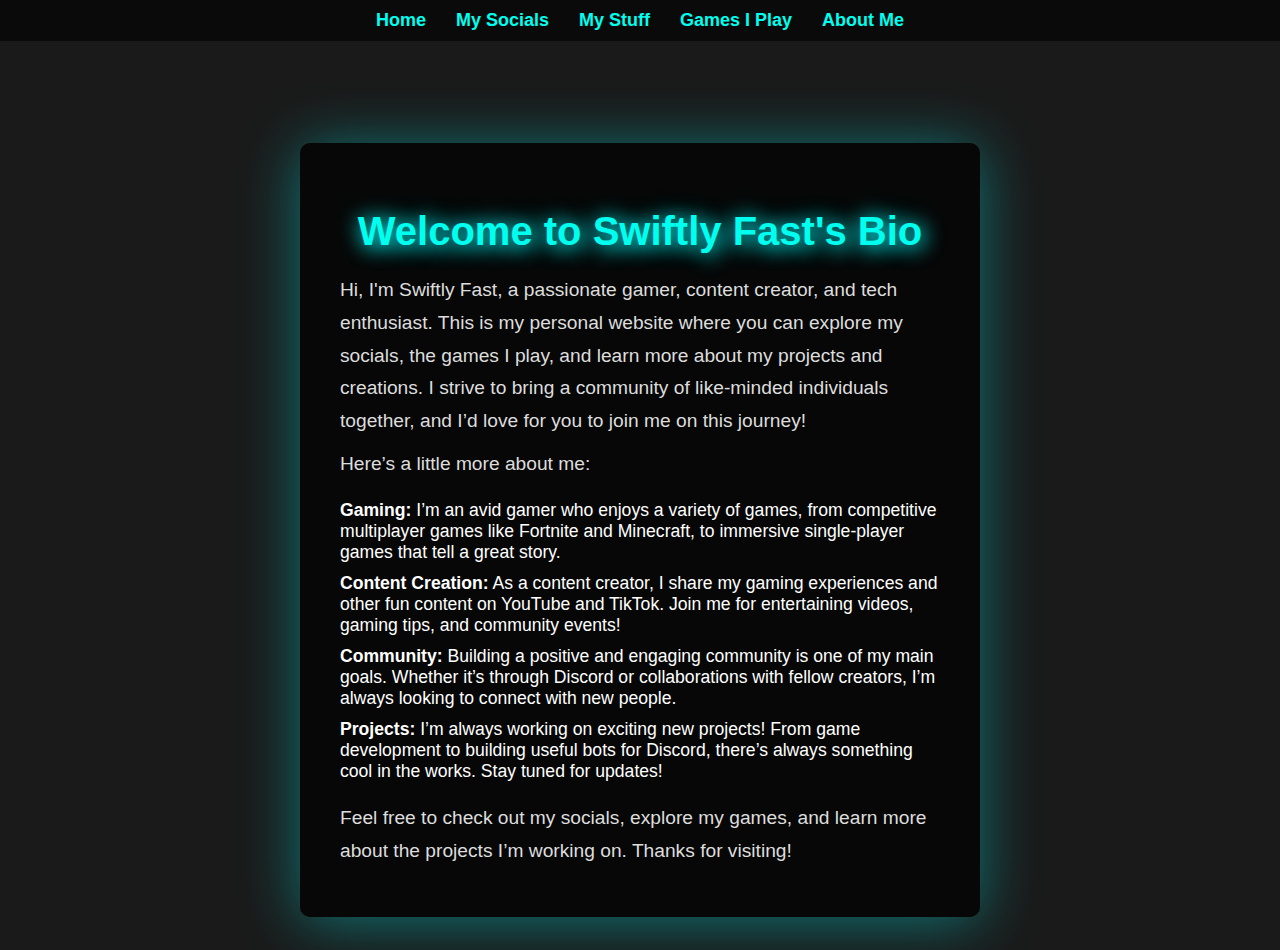
<file: index.html>
<!DOCTYPE html>
<html lang="en">
<head>
    <meta charset="UTF-8">
    <meta name="viewport" content="width=device-width, initial-scale=1.0">
    <title>Swiftly Fast's Bio</title>
    <link rel="stylesheet" href="styles.css">
    <style>
        /* General page setup */
        body {
            font-family: 'Arial', sans-serif;
            margin: 0;
            padding: 0;
            background: #1a1a1a;
            color: white;
            display: flex;
            justify-content: center;
            align-items: center;
            min-height: 100vh;
            overflow-y: scroll; /* Enable vertical scrolling */
            position: relative;
            padding-top: 50px; /* Space for the navigation bar */
        }

        /* Navigation bar styling */
        nav {
            position: absolute;
            top: 0;
            left: 0;
            right: 0;
            padding: 10px;
            background-color: rgba(0, 0, 0, 0.6);
            text-align: center;
            z-index: 10;
        }

        .nav-menu {
            list-style: none;
            padding: 0;
            margin: 0;
            display: flex;
            justify-content: center;
        }

        .nav-menu li {
            margin: 0 15px;
        }

        .nav-menu a {
            color: #00FFEE;
            text-decoration: none;
            font-weight: bold;
            transition: color 0.3s ease;
        }

        .nav-menu a:hover {
            color: white;
        }

        /* Content section styling */
        .content {
            background: rgba(0, 0, 0, 0.7);
            padding: 40px;
            border-radius: 10px;
            box-shadow: 0 4px 60px rgba(0, 255, 255, 0.4);
            text-align: center;
            max-width: 600px;
            width: 90%;
            margin-top: 60px; /* Adjusted for navigation bar */
            z-index: 1;
        }

        .content h1 {
            font-size: 2.5rem;
            margin-bottom: 20px;
            font-weight: 600;
            color: #00FFEE;
            text-shadow: 3px 3px 20px rgba(0, 255, 255, 1), 0 0 25px rgba(0, 255, 255, 0.5);
            animation: glowAnimation 1.5s infinite alternate; /* Glow animation */
        }

        @keyframes glowAnimation {
            0% {
                text-shadow: 3px 3px 20px rgba(0, 255, 255, 1), 0 0 25px rgba(0, 255, 255, 0.5);
            }
            100% {
                text-shadow: 0 0 25px rgba(0, 255, 255, 1), 0 0 50px rgba(0, 255, 255, 0.7);
            }
        }

        .content p {
            font-size: 1.2rem;
            margin: 10px 0;
            line-height: 1.7;
            color: #ddd;
            text-align: left;
        }

        .content ul {
            list-style-type: none;
            padding: 0;
            margin: 20px 0;
            font-size: 1.1rem;
            text-align: left;
        }

        .content ul li {
            margin: 10px 0;
        }

        /* Media query for smaller devices */
        @media (max-width: 600px) {
            .content {
                padding: 20px;
                width: 90%;
            }

            .content h1 {
                font-size: 2rem;
            }

            .content p {
                font-size: 1rem;
            }
        }
    </style>
</head>
<body>
    <!-- Navigation Bar -->
    <nav>
        <ul class="nav-menu">
            <li><a href="index.html">Home</a></li>
            <li><a href="socials.html">My Socials</a></li>
            <li><a href="stuff.html">My Stuff</a></li>
            <li><a href="games.html">Games I Play</a></li>
            <li><a href="about.html">About Me</a></li>
        </ul>
    </nav>

    <main>
        <section class="content">
            <h1>Welcome to Swiftly Fast's Bio</h1>
            <p>Hi, I'm Swiftly Fast, a passionate gamer, content creator, and tech enthusiast. This is my personal website where you can explore my socials, the games I play, and learn more about my projects and creations. I strive to bring a community of like-minded individuals together, and I’d love for you to join me on this journey!</p>

            <p>Here’s a little more about me:</p>
            <ul>
                <li><strong>Gaming:</strong> I’m an avid gamer who enjoys a variety of games, from competitive multiplayer games like Fortnite and Minecraft, to immersive single-player games that tell a great story.</li>
                <li><strong>Content Creation:</strong> As a content creator, I share my gaming experiences and other fun content on YouTube and TikTok. Join me for entertaining videos, gaming tips, and community events!</li>
                <li><strong>Community:</strong> Building a positive and engaging community is one of my main goals. Whether it’s through Discord or collaborations with fellow creators, I’m always looking to connect with new people.</li>
                <li><strong>Projects:</strong> I’m always working on exciting new projects! From game development to building useful bots for Discord, there’s always something cool in the works. Stay tuned for updates!</li>
            </ul>

            <p>Feel free to check out my socials, explore my games, and learn more about the projects I’m working on. Thanks for visiting!</p>
        </section>
    </main>
</body>
</html>
</file>
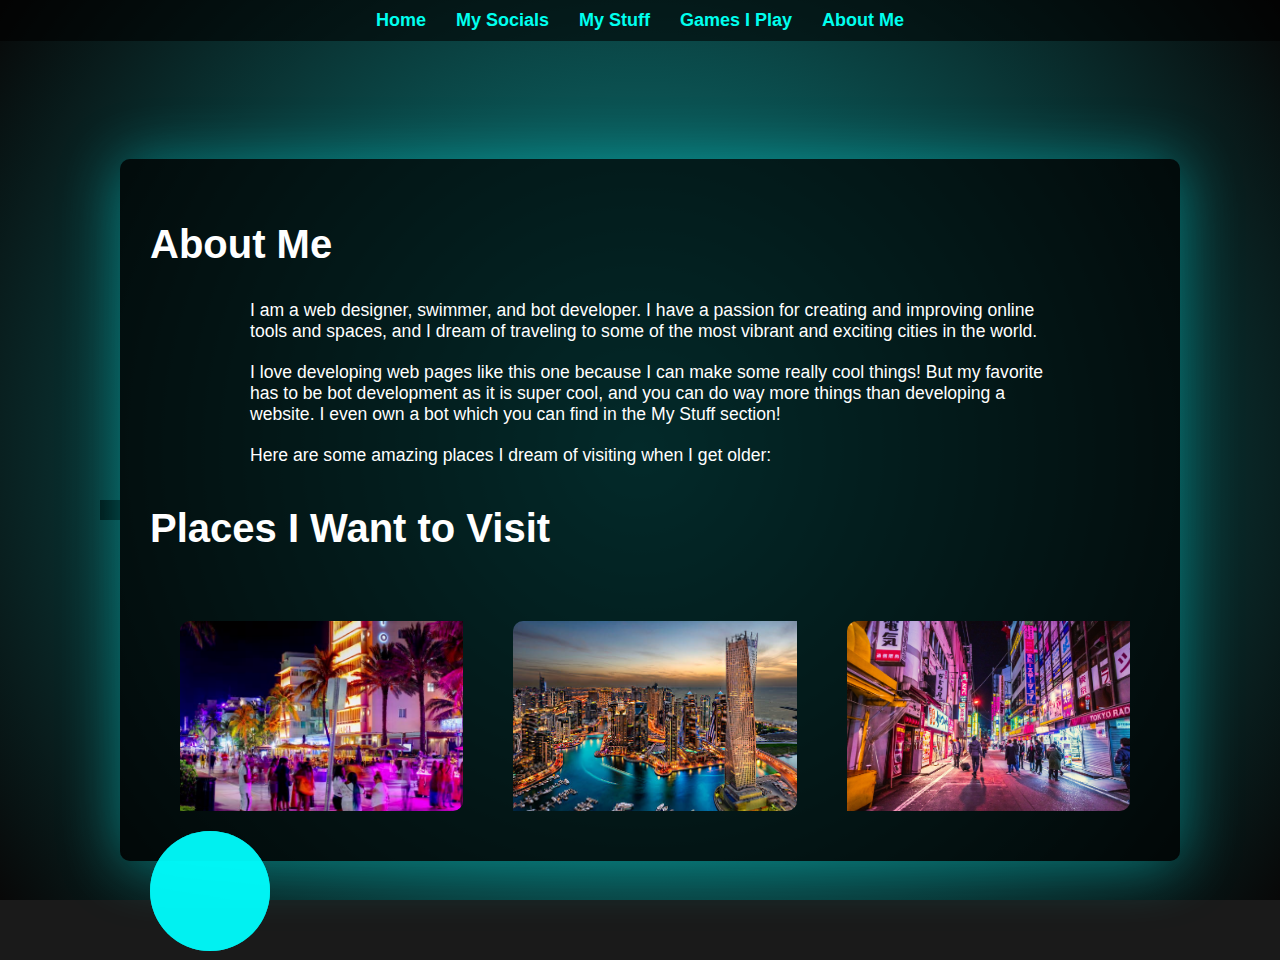
<file: about.html>
<!DOCTYPE html>
<html lang="en">
<head>
    <meta charset="UTF-8">
    <meta name="viewport" content="width=device-width, initial-scale=1.0">
    <title>About Me</title>
    <link rel="stylesheet" href="styles.css">
    <style>
        /* General Page Styling */
        body {
            font-family: 'Arial', sans-serif;
            margin: 0;
            padding: 0;
            text-align: center;
            background-color: #1a1a1a;
            color: white;
            display: flex;
            justify-content: center;
            align-items: center;
            min-height: 100vh;
            overflow-y: scroll;
            position: relative;
            padding-top: 60px;
            background-image: radial-gradient(circle, rgba(0, 255, 255, 0.5) 0%, rgba(0, 0, 0, 0.7) 100%);
            background-size: cover;
            background-attachment: fixed;
        }

        /* Navigation Bar Styling */
        nav {
            position: absolute;
            top: 0;
            left: 0;
            right: 0;
            padding: 10px;
            background-color: rgba(0, 0, 0, 0.6);
            text-align: center;
            z-index: 10;
        }

        .nav-menu {
            list-style: none;
            padding: 0;
            margin: 0;
            display: flex;
            justify-content: center;
        }

        .nav-menu li {
            margin: 0 15px;
        }

        .nav-menu a {
            color: #00FFEE;
            text-decoration: none;
            font-weight: bold;
            transition: color 0.3s ease;
        }

        .nav-menu a:hover {
            color: white;
        }

        /* Content Section Styling */
        .content {
            max-width: 1000px;
            margin: 20px auto;
            padding: 30px;
            background-color: rgba(0, 0, 0, 0.7);
            border-radius: 10px;
            box-shadow: 0 4px 60px rgba(0, 255, 255, 0.4);
            text-align: left;
        }

        h2, h3 {
            color: white;
            font-size: 2.5rem;
            font-weight: bold;
        }

        p {
            color: white;
            max-width: 800px;
            margin: 20px auto;
            font-size: 1.1rem;
        }

        .images {
            display: flex;
            justify-content: space-around;
            margin-top: 30px;
        }

        /* Image Container Styling */
        .image-container {
            position: relative;
            display: inline-block;
            margin: 20px;
            overflow: hidden;
            width: 300px;
            height: 200px;
            border-radius: 10px;
        }

        .image-container img {
            width: 100%;
            height: 100%;
            object-fit: cover;
            transition: transform 0.5s ease, filter 0.5s ease;
        }

        .image-container:hover img {
            transform: scale(1.1);
            filter: blur(3px);
        }

        .image-container .tooltip {
            position: absolute;
            top: 0;
            left: 0;
            width: 100%;
            height: 100%;
            background: rgba(0, 0, 0, 0.85);
            color: white;
            text-align: center;
            padding: 20px;
            box-sizing: border-box;
            font-size: 18px;
            visibility: hidden;
            opacity: 0;
            transition: opacity 0.5s ease, transform 0.5s ease;
            display: flex;
            flex-direction: column;
            justify-content: center;
            align-items: center;
        }

        .image-container:hover .tooltip {
            visibility: visible;
            opacity: 1;
        }

        /* Bubble Styling */
        .bubble {
            position: absolute;
            width: 120px;
            height: 120px;
            background-color: rgba(0, 255, 255, 0.5);
            border-radius: 50%;
            animation: moveBubbles 6s linear infinite;
            transition: transform 0.3s ease-in-out, filter 0.3s ease-in-out;
            z-index: 1;
        }

        .bubble:nth-child(1) {
            top: 10%;
            left: 10%;
        }

        .bubble:nth-child(2) {
            top: 30%;
            right: 5%;
        }

        .bubble:nth-child(3) {
            bottom: 20%;
            left: 30%;
        }

        .bubble:nth-child(4) {
            top: 50%;
            left: 50%;
        }

        @keyframes moveBubbles {
            0% {
                transform: translate(0, 0);
            }
            50% {
                transform: translate(50px, 50px);
            }
            100% {
                transform: translate(0, 0);
            }
        }

        /* Responsive Design */
        @media (max-width: 600px) {
            .content {
                padding: 15px;
                width: 90%;
            }

            h2, h3 {
                font-size: 2rem;
            }

            p {
                font-size: 1rem;
            }
        }
    </style>
</head>
<body>
    <!-- Navigation Bar -->
    <header>
        <nav>
            <ul class="nav-menu">
                <li><a href="index.html">Home</a></li>
                <li><a href="socials.html">My Socials</a></li>
                <li><a href="stuff.html">My Stuff</a></li>
                <li><a href="games.html">Games I Play</a></li>
                <li><a href="about.html">About Me</a></li>
            </ul>
        </nav>
    </header>

    <main>
        <section class="content">
            <h2>About Me</h2>
            <p>I am a web designer, swimmer, and bot developer. I have a passion for creating and improving online tools and spaces, and I dream of traveling to some of the most vibrant and exciting cities in the world.</p>
            <p>I love developing web pages like this one because I can make some really cool things! But my favorite has to be bot development as it is super cool, and you can do way more things than developing a website. I even own a bot which you can find in the My Stuff section!</p>
            <p>Here are some amazing places I dream of visiting when I get older:</p>

            <h3>Places I Want to Visit</h3>
            <div class="images">
                <!-- Miami -->
                <div class="image-container">
                    <img src="gettyimages-1376792437-640x640.jpg" alt="Miami">
                    <div class="tooltip">
                        <strong>Miami</strong>
                        <p>Miami is a coastal city in Florida, famous for its stunning beaches, vibrant nightlife, and cultural diversity. Known as a global destination for tourism, it also offers rich Latin-American influences in its food and art scenes.</p>
                    </div>
                </div>

                <!-- Dubai -->
                <div class="image-container">
                    <img src="istockphoto-467829216-612x612.jpg" alt="Dubai">
                    <div class="tooltip">
                        <strong>Dubai</strong>
                        <p>Dubai is a luxurious city in the United Arab Emirates, recognized for its futuristic skyscrapers, desert safaris, and world-class shopping. The city is a symbol of innovation and grandeur, attracting millions of visitors each year.</p>
                    </div>
                </div>

                <!-- Tokyo -->
                <div class="image-container">
                    <img src="photo-1551641506-ee5bf4cb45f1.jpeg" alt="Tokyo">
                    <div class="tooltip">
                        <strong>Tokyo</strong>
                        <p>Tokyo, the capital of Japan, blends tradition and modernity seamlessly. It features historic temples, cutting-edge technology, and iconic landmarks like the Tokyo Tower. It’s a city that never stops innovating or inspiring.</p>
                    </div>
                </div>
            </div>

            <!-- Bubble Effects -->
            <div class="bubble"></div>
            <div class="bubble"></div>
            <div class="bubble"></div>
            <div class="bubble"></div>
        </section>
    </main>
</body>
</html>
</file>
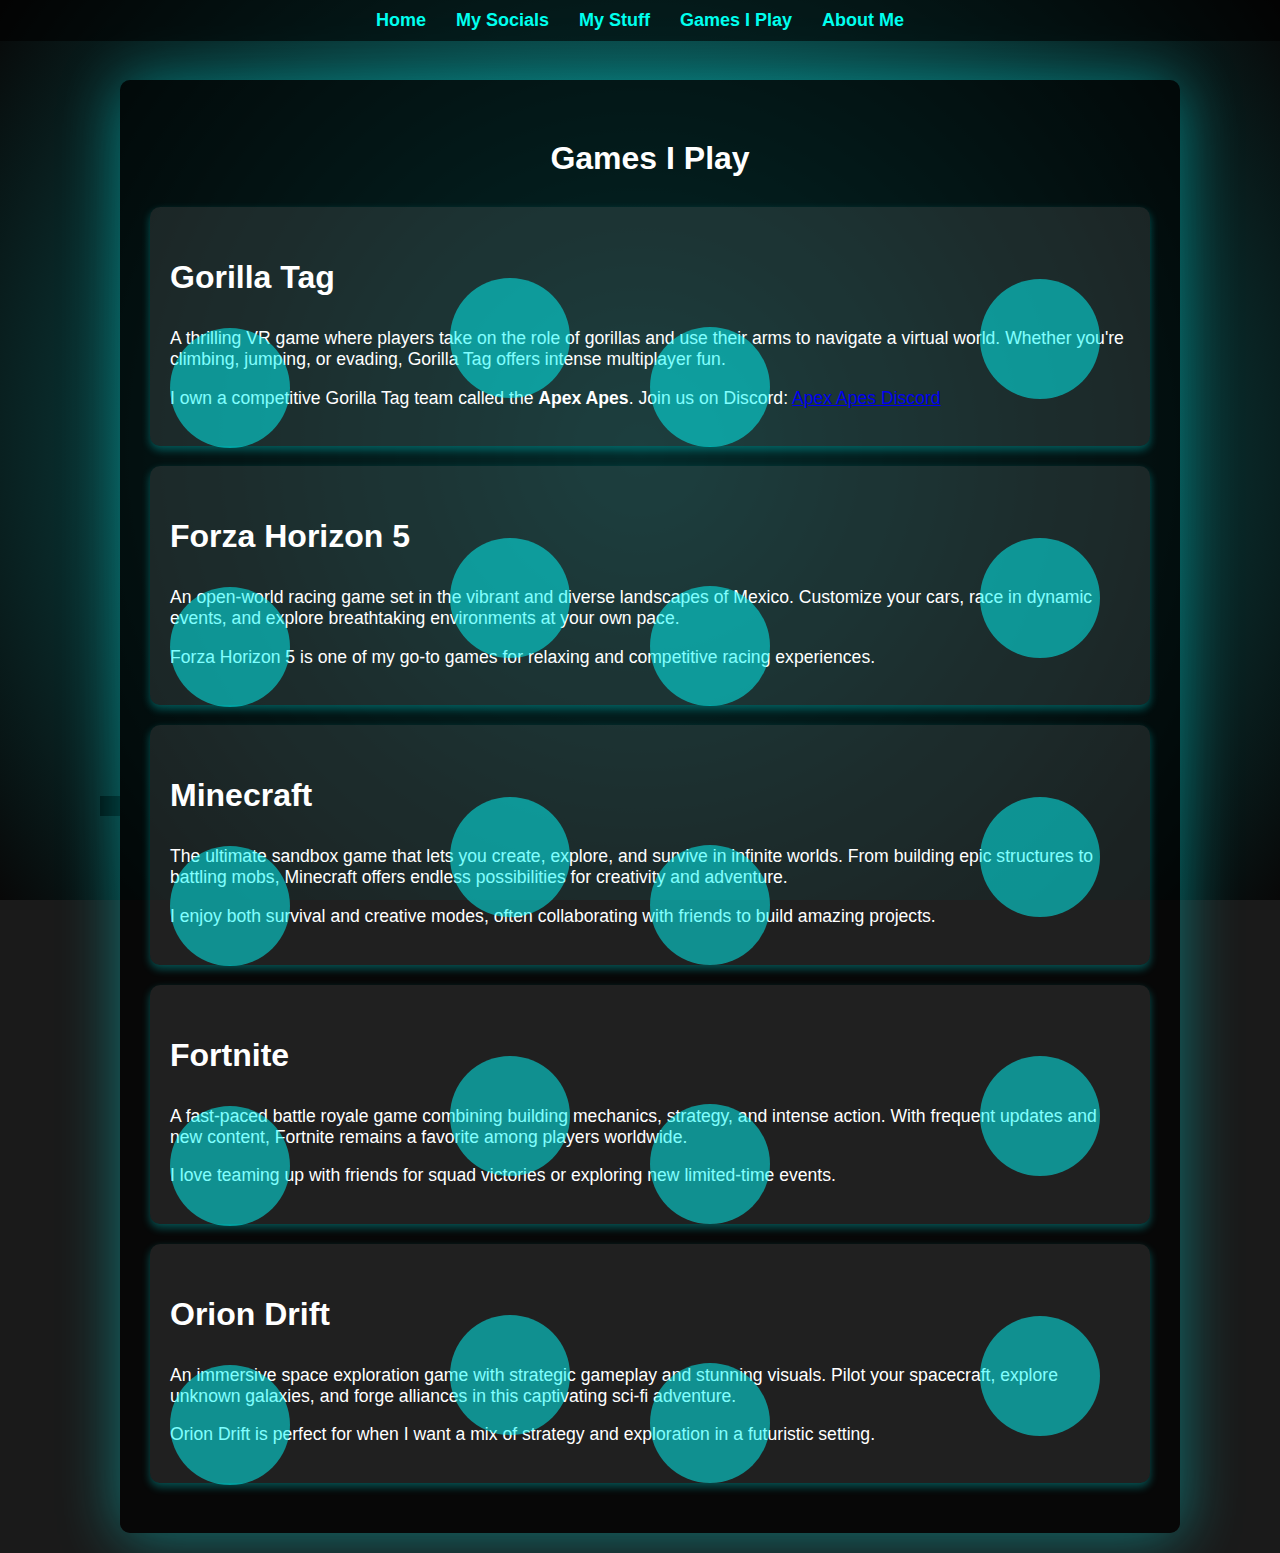
<file: games.html>
<!DOCTYPE html>
<html lang="en">
<head>
    <meta charset="UTF-8">
    <meta name="viewport" content="width=device-width, initial-scale=1.0">
    <title>Games I Play</title>
    <link rel="stylesheet" href="styles.css">
    <style>
        /* General Page Styling */
        body {
            font-family: 'Arial', sans-serif;
            margin: 0;
            padding: 0;
            background: #1a1a1a;  /* Dark background */
            color: white;
            display: flex;
            justify-content: center;
            align-items: center;
            min-height: 100vh;
            overflow-y: scroll;
            position: relative;
            padding-top: 60px;  /* Space for the navigation bar */
            background-image: radial-gradient(circle, rgba(0, 255, 255, 0.5) 0%, rgba(0, 0, 0, 0.7) 100%);
            background-size: cover;
            background-attachment: fixed;
        }

        /* Navigation Bar Styling */
        nav {
            position: absolute;
            top: 0;
            left: 0;
            right: 0;
            padding: 10px;
            background-color: rgba(0, 0, 0, 0.6);
            text-align: center;
            z-index: 10;
        }

        .nav-menu {
            list-style: none;
            padding: 0;
            margin: 0;
            display: flex;
            justify-content: center;
        }

        .nav-menu li {
            margin: 0 15px;
        }

        .nav-menu a {
            color: #00FFEE;
            text-decoration: none;
            font-weight: bold;
            transition: color 0.3s ease;
        }

        .nav-menu a:hover {
            color: white;
        }

        /* Content Section Styling */
        .content {
            max-width: 1000px;
            margin: 20px auto;
            padding: 30px;
            background-color: rgba(0, 0, 0, 0.7);
            border-radius: 10px;
            box-shadow: 0 4px 60px rgba(0, 255, 255, 0.4);
            text-align: left;
        }

        .non-bubble {
            font-weight: bold;
            color: white;
            font-size: 2rem;
            margin: 30px 0;
            text-align: center;
        }

        .section {
            margin: 20px 0;
            padding: 20px;
            background-color: rgba(255, 255, 255, 0.1);  /* Dark background for sections */
            box-shadow: 0 4px 8px rgba(0, 255, 255, 0.3);
            border-radius: 10px;
            position: relative;
        }

        .section h3 {
            font-size: 2rem;
            font-weight: bold;
            color: white;
            z-index: 2;
        }

        .section p {
            font-size: 1.1rem;
            font-weight: normal;
            color: white;
            z-index: 2;
        }

        /* Bubble Styling */
        .bubble {
            position: absolute;
            width: 120px;
            height: 120px;
            background-color: rgba(0, 255, 255, 0.5);  /* Blueish bubbles */
            border-radius: 50%;
            animation: moveBubbles 6s linear infinite;
            transition: transform 0.3s ease-in-out, filter 0.3s ease-in-out;
            z-index: 1;
        }

        .bubble:hover {
            transform: scale(1.2);
            filter: blur(4px);
            z-index: 10;
        }

        .bubble:nth-child(1) {
            top: 10%;
            left: 10%;
        }

        .bubble:nth-child(2) {
            top: 30%;
            right: 5%;
        }

        .bubble:nth-child(3) {
            bottom: 20%;
            left: 30%;
        }

        .bubble:nth-child(4) {
            top: 50%;
            left: 50%;
        }

        @keyframes moveBubbles {
            0% {
                transform: translate(0, 0);
            }
            50% {
                transform: translate(50px, 50px);
            }
            100% {
                transform: translate(0, 0);
            }
        }

        /* Responsive Design */
        @media (max-width: 600px) {
            .content {
                padding: 15px;
                width: 90%;
            }

            .section h3 {
                font-size: 1.6rem;
            }

            .section p {
                font-size: 1rem;
            }

            .non-bubble {
                font-size: 1.5rem;
            }
        }
    </style>
</head>
<body>
    <!-- Navigation Bar -->
    <header>
        <nav>
            <ul class="nav-menu">
                <li><a href="index.html">Home</a></li>
                <li><a href="socials.html">My Socials</a></li>
                <li><a href="stuff.html">My Stuff</a></li>
                <li><a href="games.html">Games I Play</a></li>
                <li><a href="about.html">About Me</a></li>
            </ul>
        </nav>
    </header>

    <main>
        <section class="content">
            <div class="non-bubble">
                Games I Play
            </div>

            <!-- Gorilla Tag -->
            <div class="section">
                <h3>Gorilla Tag</h3>
                <div class="bubble"></div>
                <div class="bubble"></div>
                <div class="bubble"></div>
                <div class="bubble"></div>
                <p>A thrilling VR game where players take on the role of gorillas and use their arms to navigate a virtual world. Whether you're climbing, jumping, or evading, Gorilla Tag offers intense multiplayer fun.</p>
                <p>I own a competitive Gorilla Tag team called the <strong>Apex Apes</strong>. Join us on Discord: <a href="https://discord.gg/FQX6bfSWDb" target="_blank">Apex Apes Discord</a></p>
            </div>

            <!-- Forza Horizon 5 -->
            <div class="section">
                <h3>Forza Horizon 5</h3>
                <div class="bubble"></div>
                <div class="bubble"></div>
                <div class="bubble"></div>
                <div class="bubble"></div>
                <p>An open-world racing game set in the vibrant and diverse landscapes of Mexico. Customize your cars, race in dynamic events, and explore breathtaking environments at your own pace.</p>
                <p>Forza Horizon 5 is one of my go-to games for relaxing and competitive racing experiences.</p>
            </div>

            <!-- Minecraft -->
            <div class="section">
                <h3>Minecraft</h3>
                <div class="bubble"></div>
                <div class="bubble"></div>
                <div class="bubble"></div>
                <div class="bubble"></div>
                <p>The ultimate sandbox game that lets you create, explore, and survive in infinite worlds. From building epic structures to battling mobs, Minecraft offers endless possibilities for creativity and adventure.</p>
                <p>I enjoy both survival and creative modes, often collaborating with friends to build amazing projects.</p>
            </div>

            <!-- Fortnite -->
            <div class="section">
                <h3>Fortnite</h3>
                <div class="bubble"></div>
                <div class="bubble"></div>
                <div class="bubble"></div>
                <div class="bubble"></div>
                <p>A fast-paced battle royale game combining building mechanics, strategy, and intense action. With frequent updates and new content, Fortnite remains a favorite among players worldwide.</p>
                <p>I love teaming up with friends for squad victories or exploring new limited-time events.</p>
            </div>

            <!-- Orion Drift -->
            <div class="section">
                <h3>Orion Drift</h3>
                <div class="bubble"></div>
                <div class="bubble"></div>
                <div class="bubble"></div>
                <div class="bubble"></div>
                <p>An immersive space exploration game with strategic gameplay and stunning visuals. Pilot your spacecraft, explore unknown galaxies, and forge alliances in this captivating sci-fi adventure.</p>
                <p>Orion Drift is perfect for when I want a mix of strategy and exploration in a futuristic setting.</p>
            </div>
        </section>
    </main>

    <script>
        // JavaScript to handle hover effects for bubbles
        const bubbles = document.querySelectorAll('.bubble');
        bubbles.forEach(bubble => {
            bubble.addEventListener('mouseenter', () => {
                // Blur other bubbles when one is hovered
                bubbles.forEach(b => {
                    if (b !== bubble) {
                        b.style.filter = 'blur(4px)';
                    }
                });
            });

            bubble.addEventListener('mouseleave', () => {
                // Remove blur effect when hover ends
                bubbles.forEach(b => {
                    b.style.filter = 'none';
                });
            });
        });
    </script>
</body>
</html>
</file>
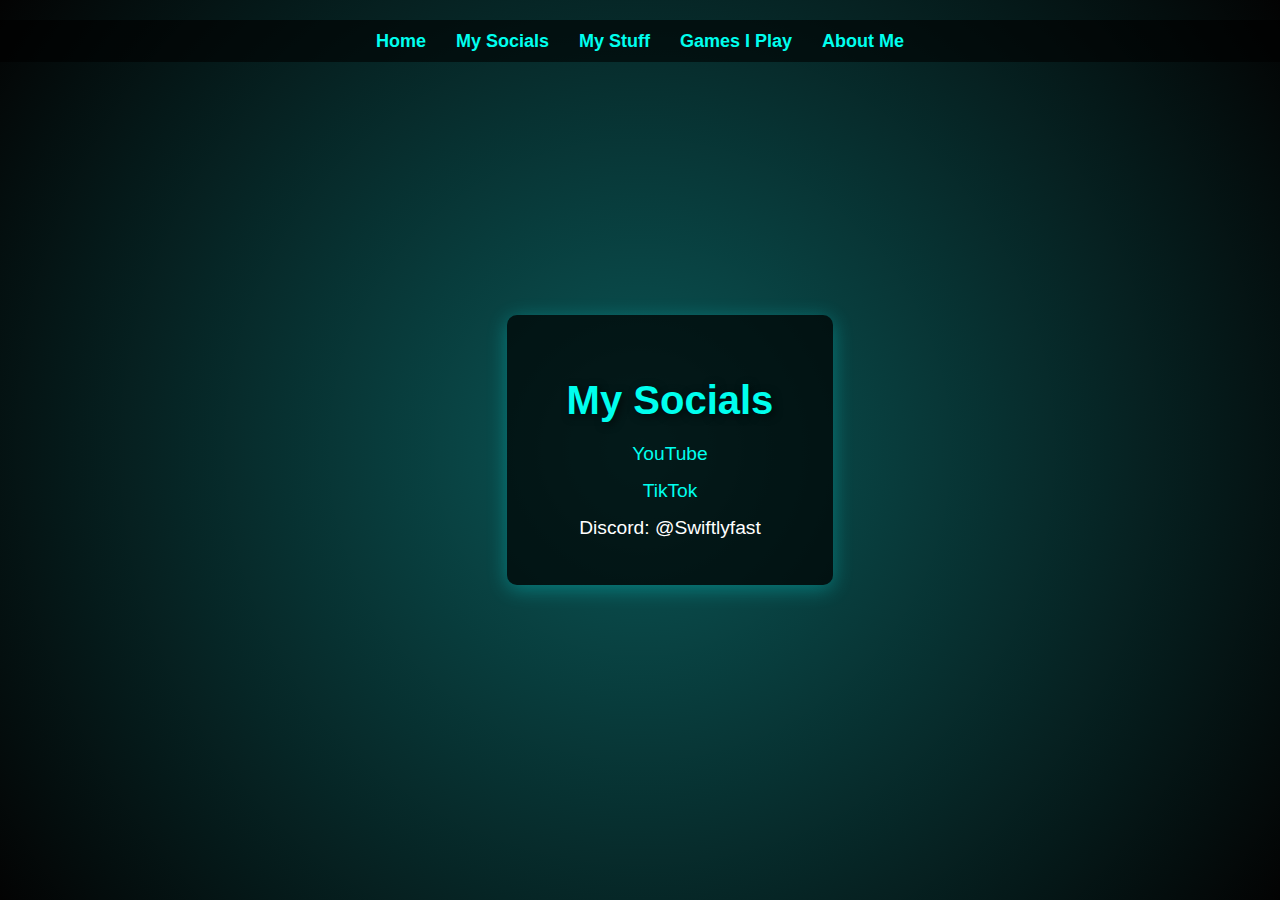
<file: socials.html>
<!DOCTYPE html>
<html lang="en">
<head>
    <meta charset="UTF-8">
    <meta name="viewport" content="width=device-width, initial-scale=1.0">
    <title>My Socials</title>
    <link rel="stylesheet" href="styles.css">
    <style>
        /* General page setup */
        body {
            font-family: 'Arial', sans-serif;
            margin: 0;
            padding: 0;
            background: #0f0f0f;
            color: white;
            display: flex;
            justify-content: center;
            align-items: center;
            height: 100vh;
            overflow: hidden;
            position: relative;
        }

        /* Cool animated background */
        .background {
            position: absolute;
            top: 0;
            left: 0;
            width: 100%;
            height: 100%;
            background: radial-gradient(circle, rgba(0, 255, 255, 0.3), rgba(0, 0, 0, 0.8));
            animation: moveBackground 5s linear infinite;
            z-index: -1; /* Keeps background behind content */
        }

        @keyframes moveBackground {
            0% { background-position: 0 0; }
            100% { background-position: 100% 100%; }
        }

        /* Navigation bar styling */
        nav {
            position: absolute;
            top: 20px;
            left: 0;
            right: 0;
            padding: 10px;
            background-color: rgba(0, 0, 0, 0.6);
            text-align: center;
        }

        .nav-menu {
            list-style: none;
            padding: 0;
            margin: 0;
            display: flex;
            justify-content: center;
        }

        .nav-menu li {
            margin: 0 15px;
        }

        .nav-menu a {
            color: #00FFEE;
            text-decoration: none;
            font-weight: bold;
            transition: color 0.3s ease;
        }

        .nav-menu a:hover {
            color: white;
        }

        /* Styling for the content section */
        .content {
            background: rgba(0, 0, 0, 0.7);
            padding: 30px;
            border-radius: 10px;
            box-shadow: 0 4px 20px rgba(0, 255, 255, 0.3);
            text-align: center;
            max-width: 400px;
            width: 100%;
        }

        .content h2 {
            font-size: 2.5rem;
            margin-bottom: 20px;
            font-weight: 600;
            color: #00FFEE;
            text-shadow: 2px 2px 8px rgba(0, 0, 0, 0.7);
        }

        ul {
            list-style-type: none;
            padding: 0;
        }

        ul li {
            font-size: 1.2rem;
            margin: 15px 0;
            font-weight: 500;
        }

        ul li a {
            color: #00FFEE;
            text-decoration: none;
            transition: transform 0.3s ease, color 0.3s ease;
            display: inline-block;
        }

        ul li a:hover {
            color: #fff;
            transform: scale(1.1);
            text-shadow: 0px 0px 15px rgba(0, 255, 255, 0.6);
        }

        /* Media query for smaller devices */
        @media (max-width: 600px) {
            .content {
                padding: 20px;
                width: 90%;
            }

            .content h2 {
                font-size: 2rem;
            }

            ul li {
                font-size: 1rem;
            }
        }
    </style>
</head>
<body>
    <!-- Animated Background -->
    <div class="background"></div>

    <!-- Navigation Bar -->
    <nav>
        <ul class="nav-menu">
            <li><a href="index.html">Home</a></li>
            <li><a href="socials.html">My Socials</a></li>
            <li><a href="stuff.html">My Stuff</a></li>
            <li><a href="games.html">Games I Play</a></li>
            <li><a href="about.html">About Me</a></li>
        </ul>
    </nav>

    <main>
        <section class="content">
            <h2>My Socials</h2>
            <ul>
                <li><a href="https://www.youtube.com/@Swiftly_Fast" target="_blank">YouTube</a></li>
                <li><a href="https://www.tiktok.com/@swiftly_fast" target="_blank">TikTok</a></li>
                <li>Discord: @Swiftlyfast</li>
            </ul>
        </section>
    </main>
</body>
</html>
</file>
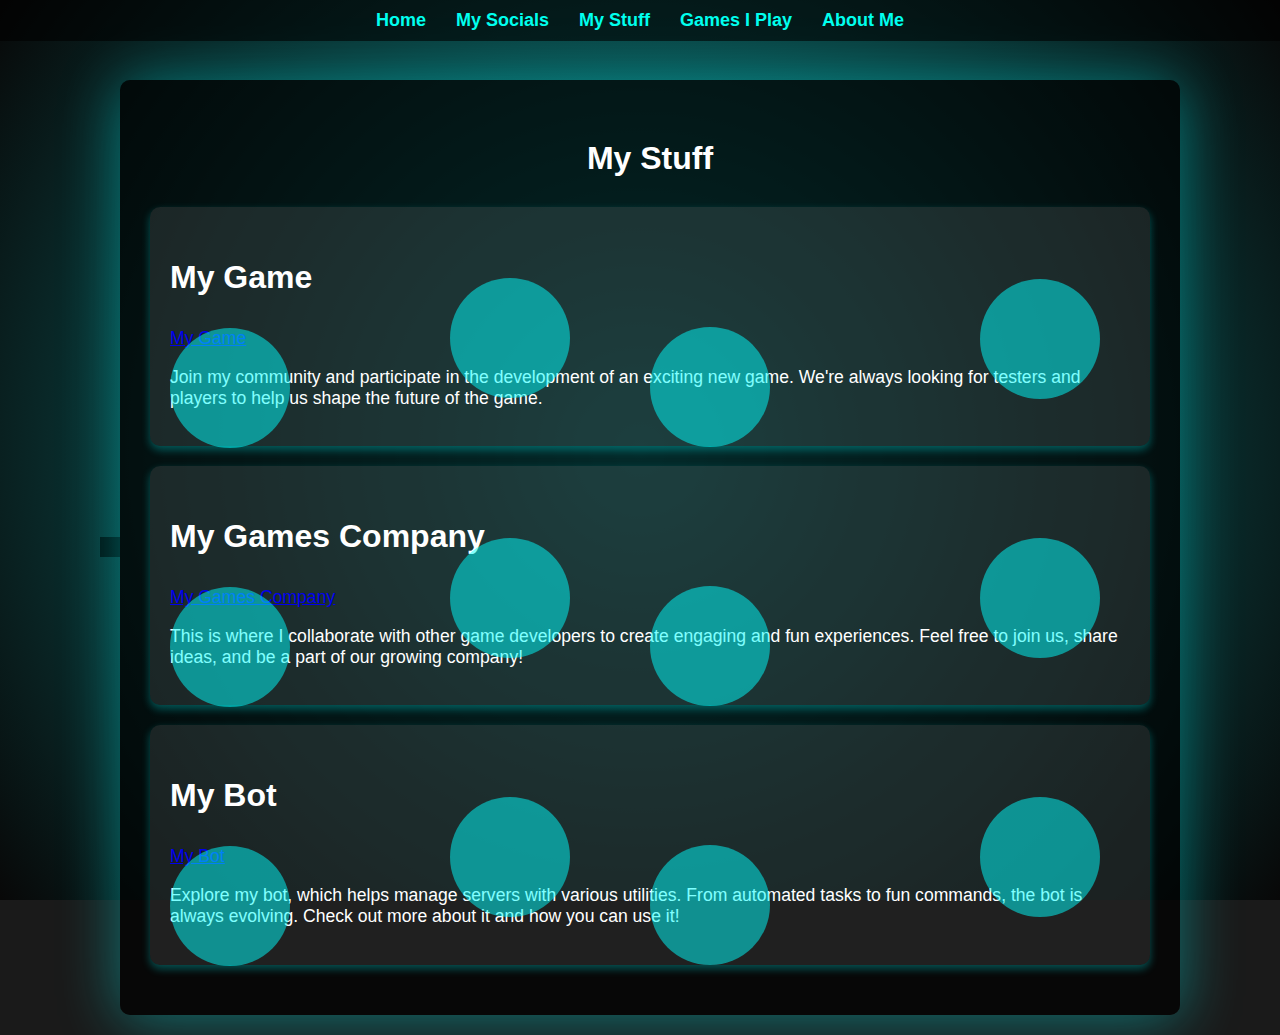
<file: stuff.html>
<!DOCTYPE html>
<html lang="en">
<head>
    <meta charset="UTF-8">
    <meta name="viewport" content="width=device-width, initial-scale=1.0">
    <title>My Stuff</title>
    <link rel="stylesheet" href="styles.css">
    <style>
        /* General Page Styling */
        body {
            font-family: 'Arial', sans-serif;
            margin: 0;
            padding: 0;
            background: #1a1a1a;  /* Dark background */
            color: white;
            display: flex;
            justify-content: center;
            align-items: center;
            min-height: 100vh;
            overflow-y: scroll;
            position: relative;
            padding-top: 60px;  /* Space for the navigation bar */
            background-image: radial-gradient(circle, rgba(0, 255, 255, 0.5) 0%, rgba(0, 0, 0, 0.7) 100%);
            background-size: cover;
            background-attachment: fixed;
        }

        /* Navigation Bar Styling */
        nav {
            position: absolute;
            top: 0;
            left: 0;
            right: 0;
            padding: 10px;
            background-color: rgba(0, 0, 0, 0.6);
            text-align: center;
            z-index: 10;
        }

        .nav-menu {
            list-style: none;
            padding: 0;
            margin: 0;
            display: flex;
            justify-content: center;
        }

        .nav-menu li {
            margin: 0 15px;
        }

        .nav-menu a {
            color: #00FFEE;
            text-decoration: none;
            font-weight: bold;
            transition: color 0.3s ease;
        }

        .nav-menu a:hover {
            color: white;
        }

        /* Content Section Styling */
        .content {
            max-width: 1000px;
            margin: 20px auto;
            padding: 30px;
            background-color: rgba(0, 0, 0, 0.7);
            border-radius: 10px;
            box-shadow: 0 4px 60px rgba(0, 255, 255, 0.4);
            text-align: left;
        }

        .non-bubble {
            font-weight: bold;
            color: white;
            font-size: 2rem;
            margin: 30px 0;
            text-align: center;
        }

        .section {
            margin: 20px 0;
            padding: 20px;
            background-color: rgba(255, 255, 255, 0.1);  /* Dark background for sections */
            box-shadow: 0 4px 8px rgba(0, 255, 255, 0.3);
            border-radius: 10px;
            position: relative;
        }

        .section h3 {
            font-size: 2rem;
            font-weight: bold;
            color: white;
            z-index: 2;
        }

        .section p {
            font-size: 1.1rem;
            font-weight: normal;
            color: white;
            z-index: 2;
        }

        /* Bubble Styling */
        .bubble {
            position: absolute;
            width: 120px;
            height: 120px;
            background-color: rgba(0, 255, 255, 0.5);  /* Blueish bubbles */
            border-radius: 50%;
            animation: moveBubbles 6s linear infinite;
            transition: transform 0.3s ease-in-out, filter 0.3s ease-in-out;
            z-index: 1;
        }

        .bubble:hover {
            transform: scale(1.2);
            filter: blur(4px);
            z-index: 10;
        }

        .bubble:nth-child(1) {
            top: 10%;
            left: 10%;
        }

        .bubble:nth-child(2) {
            top: 30%;
            right: 5%;
        }

        .bubble:nth-child(3) {
            bottom: 20%;
            left: 30%;
        }

        .bubble:nth-child(4) {
            top: 50%;
            left: 50%;
        }

        @keyframes moveBubbles {
            0% {
                transform: translate(0, 0);
            }
            50% {
                transform: translate(50px, 50px);
            }
            100% {
                transform: translate(0, 0);
            }
        }

        /* Responsive Design */
        @media (max-width: 600px) {
            .content {
                padding: 15px;
                width: 90%;
            }

            .section h3 {
                font-size: 1.6rem;
            }

            .section p {
                font-size: 1rem;
            }

            .non-bubble {
                font-size: 1.5rem;
            }
        }
    </style>
</head>
<body>
    <!-- Navigation Bar -->
    <header>
        <nav>
            <ul class="nav-menu">
                <li><a href="index.html">Home</a></li>
                <li><a href="socials.html">My Socials</a></li>
                <li><a href="stuff.html">My Stuff</a></li>
                <li><a href="games.html">Games I Play</a></li>
                <li><a href="about.html">About Me</a></li>
            </ul>
        </nav>
    </header>

    <main>
        <section class="content">
            <div class="non-bubble">
                My Stuff
            </div>

            <div class="section">
                <h3>My Game</h3>
                <div class="bubble"></div>
                <div class="bubble"></div>
                <div class="bubble"></div>
                <div class="bubble"></div>
                <p><a href="https://discord.gg/UZWcvwyjJe" target="_blank">My Game</a></p>
                <p>Join my community and participate in the development of an exciting new game. We're always looking for testers and players to help us shape the future of the game.</p>
            </div>

            <div class="section">
                <h3>My Games Company</h3>
                <div class="bubble"></div>
                <div class="bubble"></div>
                <div class="bubble"></div>
                <div class="bubble"></div>
                <p><a href="https://discord.gg/Q57RhB2u8a" target="_blank">My Games Company</a></p>
                <p>This is where I collaborate with other game developers to create engaging and fun experiences. Feel free to join us, share ideas, and be a part of our growing company!</p>
            </div>

            <div class="section">
                <h3>My Bot</h3>
                <div class="bubble"></div>
                <div class="bubble"></div>
                <div class="bubble"></div>
                <div class="bubble"></div>
                <p><a href="https://swiftly-fast.github.io/ReppingBotWebsite/index.html" target="_blank">My Bot</a></p>
                <p>Explore my bot, which helps manage servers with various utilities. From automated tasks to fun commands, the bot is always evolving. Check out more about it and how you can use it!</p>
            </div>

        </section>
    </main>

    <script>
        // JavaScript to handle hover effects for bubbles
        const bubbles = document.querySelectorAll('.bubble');
        bubbles.forEach(bubble => {
            bubble.addEventListener('mouseenter', () => {
                // Blur other bubbles when one is hovered
                bubbles.forEach(b => {
                    if (b !== bubble) {
                        b.style.filter = 'blur(4px)';
                    }
                });
            });

            bubble.addEventListener('mouseleave', () => {
                // Remove blur effect when hover ends
                bubbles.forEach(b => {
                    b.style.filter = 'none';
                });
            });
        });
    </script>
</body>
</html>
</file>
<file: styles.css>
body {
    margin: 0;
    font-family: Arial, sans-serif;
    color: white;
    background: linear-gradient(90deg, rgba(255, 0, 0, 1) 0%, rgba(0, 255, 0, 1) 50%, rgba(0, 0, 255, 1) 100%);
    background-size: 300% 300%;
    animation: gradientFlow 10s infinite;
}

@keyframes gradientFlow {
    0% { background-position: 0% 50%; }
    50% { background-position: 100% 50%; }
    100% { background-position: 0% 50%; }
}

header {
    background-color: rgba(0, 0, 0, 0.8);
    padding: 10px;
}

.nav-menu {
    list-style: none;
    display: flex;
    justify-content: center;
    padding: 0;
    margin: 0;
}

.nav-menu li {
    margin: 0 10px;
}

.nav-menu a {
    color: white;
    text-decoration: none;
    font-size: 18px;
}

.nav-menu a:hover {
    text-decoration: underline;
}

.content {
    padding: 20px;
    text-align: center;
}

.images img {
    max-width: 300px;
    margin: 10px;
    border-radius: 10px;
}
</file>
